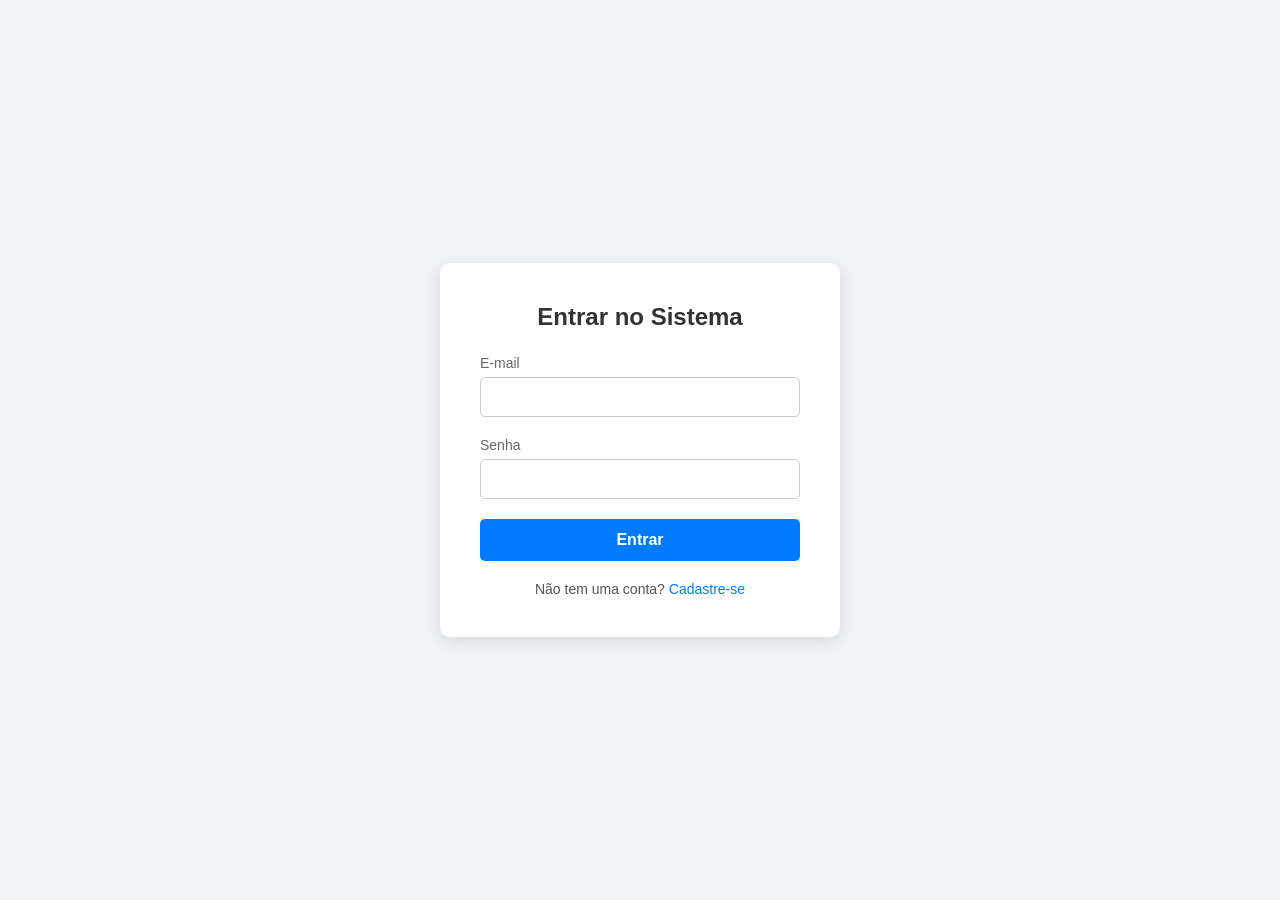
<file: front-and/index.html>
<!DOCTYPE html>
<html lang="pt-BR">
<head>
    <meta charset="UTF-8">
    <meta name="viewport" content="width=device-width, initial-scale=1.0">
    <title>Acesso - Gerenciador de Projetos</title>
    <link rel="stylesheet" href="style.css">
</head>

<body>

    <div class="container">

        <div id="container-login">

            <h2>Entrar no Sistema</h2>

            <form id="form-login">

                <div class="form-group">
                    <label for="login-email">E-mail</label>
                    <input type="email" id="login-email" required>
                </div>

                <div class="form-group">
                    <label for="login-senha">Senha</label>
                    <input type="password" id="login-senha" required>
                </div>

                <button type="submit">Entrar</button>

            </form>

            <div class="alternar-tela">
                Não tem uma conta?
                <a onclick="alternarAbas()">Cadastre-se</a>
            </div>

        </div>

        <div id="container-cadastro" class="escondido">

            <h2>Criar Conta</h2>

            <form id="form-cadastro">

                <div class="form-group">
                    <label for="cad-nome">Nome Completo</label>
                    <input type="text" id="cad-nome" required>
                </div>

                <div class="form-group">
                    <label for="cad-email">E-mail</label>
                    <input type="email" id="cad-email" required>
                </div>

                <div class="form-group">
                    <label for="cad-senha">Senha</label>
                    <input type="password" id="cad-senha" required>
                </div>

                <div class="form-group">
                    <label for="cad-status">Perfil de Usuário</label>

                    <select id="cad-status" required>
                        <option value="comum">Usuário Comum</option>
                        <option value="academico">Acadêmico</option>
                        <option value="praticante">
                            Praticante na Área de Trabalho
                        </option>
                    </select>

                </div>

                <button type="submit">Cadastrar</button>

            </form>

            <div class="alternar-tela">
                Já possui conta?
                <a onclick="alternarAbas()">Faça Login</a>
            </div>

        </div>

    </div>

    <script src="script.js"></script>

</body>
</html>
</file>
<file: front-and/style.css>
* {
    margin: 0;
    padding: 0;
    box-sizing: border-box;

    font-family: 'Segoe UI',
    Tahoma,
    Geneva,
    Verdana,
    sans-serif;
}

body {

    background: #f0f2f5;

    display: flex;
    justify-content: center;
    align-items: center;

    height: 100vh;
}

.container {

    background-color: #ffffff;

    padding: 40px;

    border-radius: 10px;

    box-shadow: 0 4px 15px rgba(0, 0, 0, 0.1);

    width: 100%;
    max-width: 400px;
}

h2 {

    text-align: center;

    color: #333;

    margin-bottom: 24px;
}


.form-group {
    margin-bottom: 20px;
}


.form-group label {

    display: block;

    margin-bottom: 6px;

    color: #666;

    font-size: 14px;
}

.form-group input,
.form-group select {

    width: 100%;

    padding: 10px;

    border: 1px solid #ccc;

    border-radius: 5px;

    font-size: 16px;

    outline: none;

    transition: border-color 0.2s;
}

.form-group input:focus,
.form-group select:focus {

    border-color: #007bff;
}

button {

    width: 100%;

    padding: 12px;

    background-color: #007bff;

    color: white;

    border: none;

    border-radius: 5px;

    font-size: 16px;

    font-weight: bold;

    cursor: pointer;

    transition: background 0.2s;
}


button:hover {
    background-color: #0056b3;
}

.alternar-tela {

    text-align: center;

    margin-top: 20px;

    font-size: 14px;

    color: #555;
}

.alternar-tela a {

    color: #007bff;

    text-decoration: none;

    cursor: pointer;
}

.alternar-tela a:hover {
    text-decoration: underline;
}

.escondido {
    display: none;
}
</file>
<file: front-and/style2.css>
/* --- CONFIGURAÇÕES GERAIS --- */
* {
    margin: 0;
    padding: 0;
    box-sizing: border-box;
    font-family: 'Segoe UI', Tahoma, Geneva, Verdana, sans-serif;
}

body {
    background-color: #f4f6f9;
    display: flex;
    height: 100vh;
    overflow: hidden;
}

/* --- MENU LATERAL (SIDEBAR) --- */
.sidebar {
    width: 280px;
    background-color: #1e293b;
    color: #fff;
    display: flex;
    flex-direction: column;
    justify-content: space-between;
    padding: 24px;
}

.brand h2 {
    font-size: 20px;
    color: #38bdf8;
    margin-bottom: 30px;
    text-align: center;
}

.user-profile {
    background: #334155;
    padding: 15px;
    border-radius: 8px;
    margin-bottom: 25px;
}

.user-profile h3 {
    font-size: 16px;
    margin-bottom: 4px;
}

.user-profile span {
    font-size: 12px;
    color: #94a3b8;
    text-transform: uppercase;
    font-weight: bold;
    background: #0f172a;
    padding: 2px 6px;
    border-radius: 4px;
}

.menu-items {
    list-style: none;
    flex-grow: 1;
}

.menu-items li a {
    display: block;
    color: #cbd5e1;
    text-decoration: none;
    padding: 12px 16px;
    border-radius: 6px;
    margin-bottom: 8px;
    transition: background 0.2s;
}

.menu-items li a:hover, .menu-items li a.active {
    background-color: #38bdf8;
    color: #0f172a;
    font-weight: bold;
}

.btn-logout {
    background-color: #ef4444;
    color: white;
    border: none;
    padding: 10px;
    border-radius: 6px;
    cursor: pointer;
    font-weight: bold;
    transition: background 0.2s;
}

.btn-logout:hover {
    background-color: #dc2626;
}

/* --- CONTEÚDO PRINCIPAL --- */
.main-content {
    flex-grow: 1;
    padding: 40px;
    overflow-y: auto;
}

.header-welcome h1 {
    color: #0f172a;
    margin-bottom: 8px;
}

.header-welcome p {
    color: #64748b;
    margin-bottom: 30px;
}

/* --- BARRA CENTRAL DE PESQUISA --- */
.search-container {
    background: #ffffff;
    padding: 25px;
    border-radius: 12px;
    box-shadow: 0 4px 6px -1px rgba(0, 0, 0, 0.05);
    margin-bottom: 30px;
}

.search-title {
    font-size: 16px;
    color: #334155;
    margin-bottom: 12px;
    font-weight: 600;
}

.search-box {
    display: flex;
    gap: 15px;
}

.search-box input {
    flex-grow: 1;
    padding: 14px 20px;
    border: 1px solid #e2e8f0;
    border-radius: 8px;
    font-size: 16px;
    outline: none;
    transition: border-color 0.2s;
}

.search-box input:focus {
    border-color: #38bdf8;
}

.search-box select {
    padding: 0 20px;
    border: 1px solid #e2e8f0;
    border-radius: 8px;
    background-color: #fff;
    color: #475569;
    font-size: 14px;
    cursor: pointer;
}

.search-box button {
    padding: 0 30px;
    background-color: #0f172a;
    color: white;
    border: none;
    border-radius: 8px;
    font-size: 16px;
    font-weight: bold;
    cursor: pointer;
    transition: background 0.2s;
}

.search-box button:hover {
    background-color: #1e293b;
}

/* --- ÁREA DE UPLOAD INTEGRADA --- */
.upload-container {
    background: #ffffff;
    padding: 25px;
    border-radius: 12px;
    box-shadow: 0 4px 6px -1px rgba(0, 0, 0, 0.05);
    margin-bottom: 30px;
}

.upload-area {
    border: 2px dashed #38bdf8;
    padding: 20px;
    border-radius: 8px;
    text-align: center;
    background-color: #f8fafc;
    cursor: pointer;
    transition: background 0.2s;
}

.upload-area:hover {
    background-color: #f0fdfa;
}

.upload-area p {
    color: #64748b;
    font-size: 14px;
    margin-top: 8px;
}

.btn-enviar-arq {
    margin-top: 15px;
    padding: 10px 20px;
    background-color: #38bdf8;
    color: #0f172a;
    border: none;
    border-radius: 6px;
    font-weight: bold;
    cursor: pointer;
    width: auto;
}

.btn-enviar-arq:hover {
    background-color: #0ea5e9;
}

#nome-arquivo-selecionado {
    margin-top: 10px;
    font-size: 13px;
    color: #0369a1;
    font-weight: bold;
}

.upload-meta {
    display: grid;
    gap: 12px;
    margin-bottom: 20px;
}

.upload-field label {
    display: block;
    font-size: 14px;
    margin-bottom: 6px;
    color: #334155;
}

.upload-field input {
    width: 100%;
    padding: 12px 14px;
    border: 1px solid #e2e8f0;
    border-radius: 8px;
    outline: none;
    font-size: 14px;
}

.upload-field input:focus {
    border-color: #38bdf8;
}

.card-actions {
    display: flex;
    gap: 10px;
    align-items: center;
}

.card-actions a {
    color: #0f172a;
    text-decoration: none;
    font-weight: 600;
}

.btn-download {
    padding: 5px 10px;
    background-color: #38bdf8;
    color: #0f172a;
    border-radius: 6px;
    border: none;
    text-decoration: none;
}

.btn-download:hover {
    background-color: #0ea5e9;
}

.sem-arquivos {
    color: #475569;
    padding: 20px;
    background: #f8fafc;
    border: 1px dashed #38bdf8;
    border-radius: 10px;
    text-align: center;
}

/* --- CARDS DE TRABALHOS (FEED) --- */
.section-title {
    color: #1e293b;
    margin-bottom: 20px;
    font-size: 20px;
}

.grid-trabalhos {
    display: grid;
    grid-template-columns: repeat(auto-fill, minmax(300px, 1fr));
    gap: 20px;
}

.card-trabalho {
    background: #ffffff;
    padding: 20px;
    border-radius: 10px;
    box-shadow: 0 4px 6px -1px rgba(0, 0, 0, 0.05);
    border-top: 4px solid #38bdf8;
    display: flex;
    flex-direction: column;
    justify-content: space-between;
}

.card-trabalho h3 {
    color: #0f172a;
    font-size: 18px;
    margin-bottom: 10px;
}

.card-trabalho p {
    color: #64748b;
    font-size: 14px;
    margin-bottom: 15px;
    line-height: 1.5;
}

.card-footer {
    display: flex;
    justify-content: space-between;
    align-items: center;
    border-top: 1px solid #f1f5f9;
    padding-top: 12px;
    font-size: 12px;
    color: #94a3b8;
}

.autor-badge {
    color: #334155;
    font-weight: 600;
}
</file>
